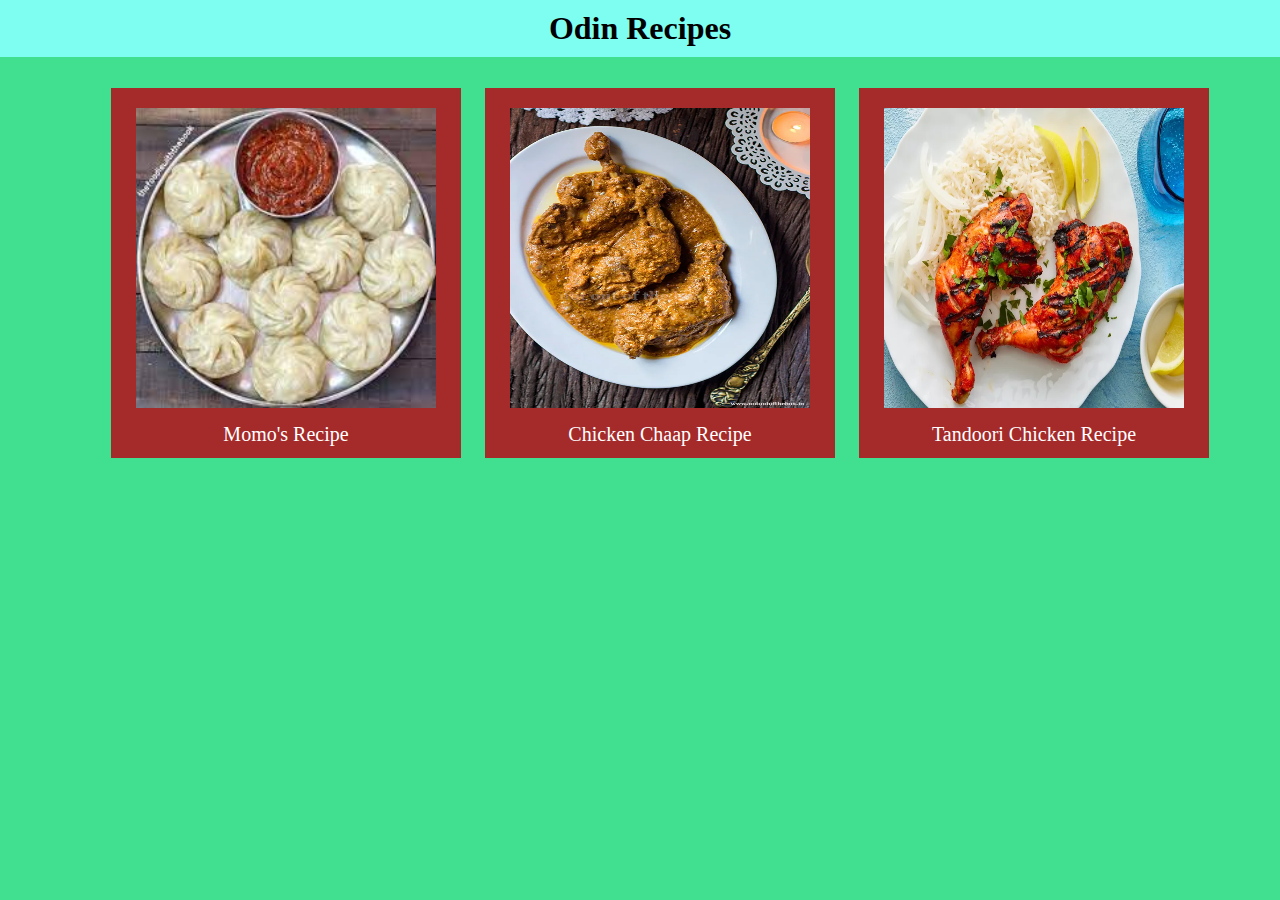
<file: index.html>
<!doctype html>
<html lang="en">
  <head>
    <meta charset="UTF-8" />
    <meta name="viewport" content="width=device-width, initial-scale=1" />
    <title>Odin Recipes</title>
    <link rel="stylesheet" href="style.css" />
  </head>
  <body>
    <h1>Odin Recipes</h1>
    <ol>
      <li>
        <img src="images/momos.jpeg" alt="" /><a href="./recipes/momos.html"
          >Momo's Recipe</a
        >
      </li>
      <li>
        <img src="images/chickenchaap.webp" alt="" /><a
          href="./recipes/chickenchaap.html"
          >Chicken Chaap Recipe</a
        >
      </li>
      <li>
        <img src="images/tandoorichicken.webp" alt="" /><a
          href="./recipes/tandoorichicken.html"
          >Tandoori Chicken Recipe</a
        >
      </li>
    </ol>
  </body>
</html>
</file>
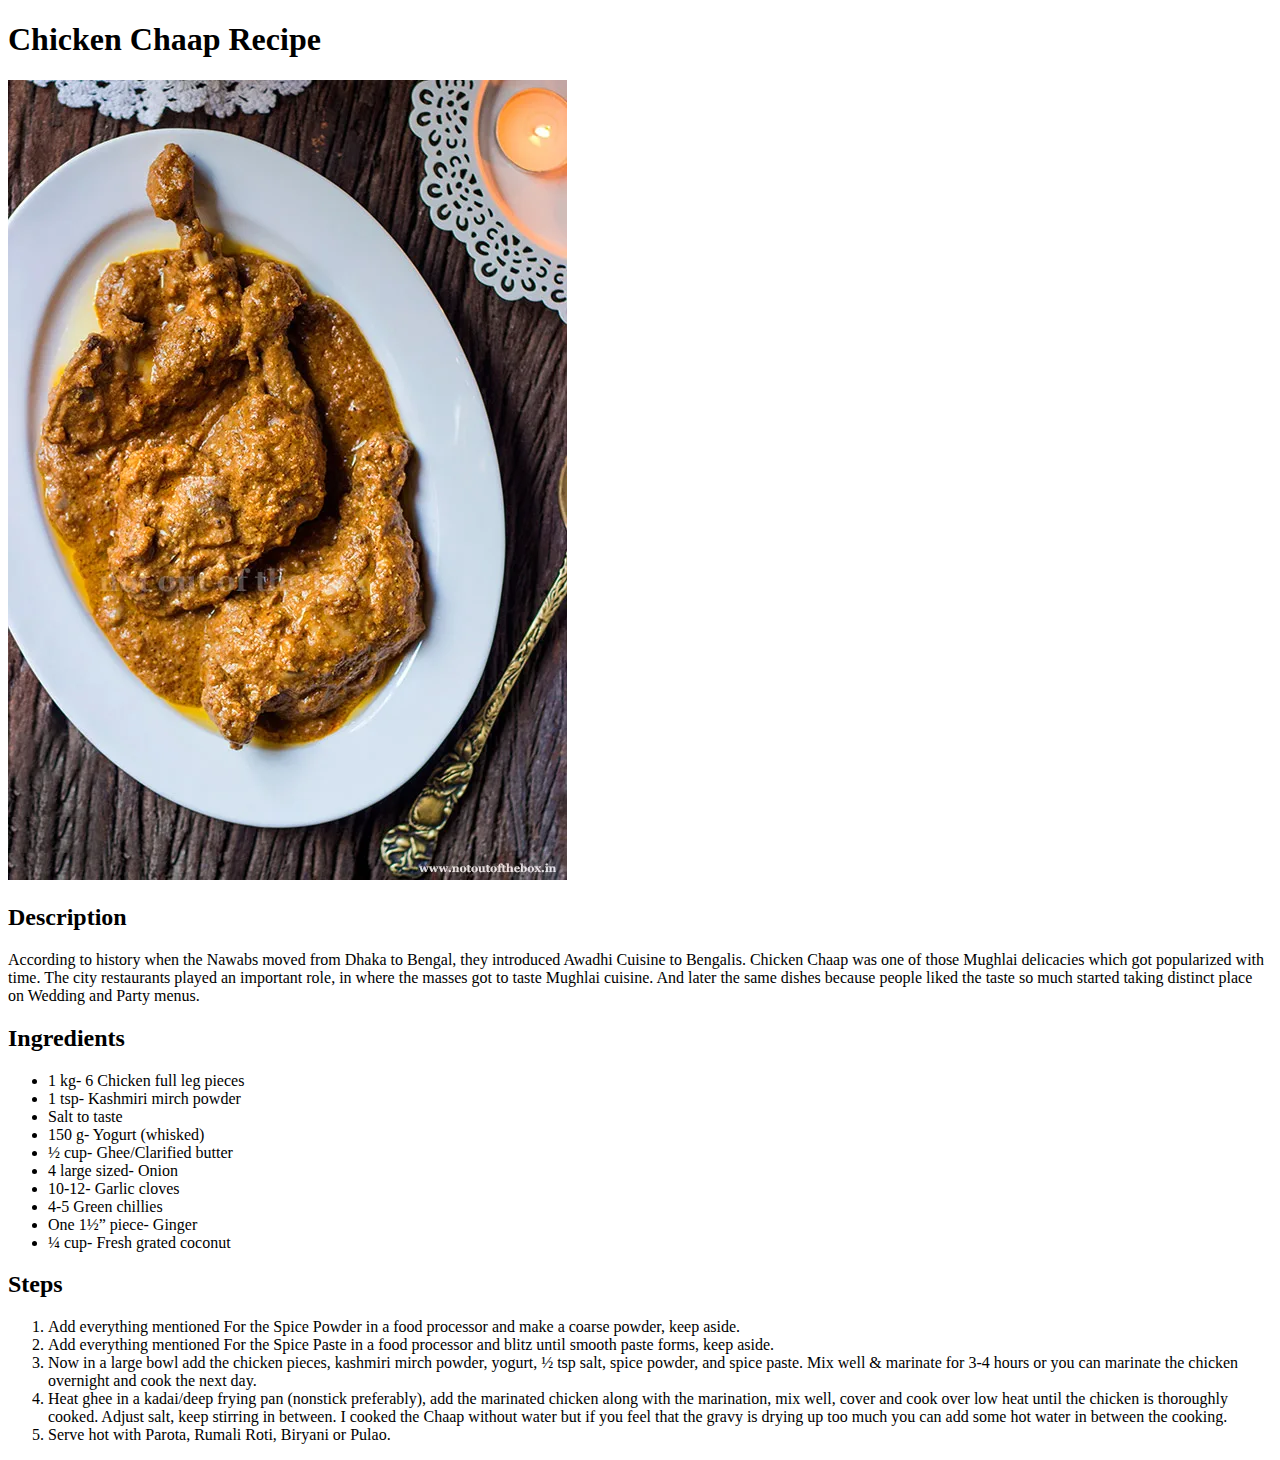
<file: recipes/chickenchaap.html>
<!doctype html>
<html lang="en">
  <head>
    <meta charset="UTF-8" />
    <meta name="viewport" content="width=device-width, initial-scale=1" />
    <title>Chicken Chaap Recipe</title>
  </head>
  <body>
    <h1>Chicken Chaap Recipe</h1>
    <img src="../images/chickenchaap.webp" alt="Chicken Chaap" />
    <h2>Description</h2>
    <p>
      According to history when the Nawabs moved from Dhaka to Bengal, they
      introduced Awadhi Cuisine to Bengalis. Chicken Chaap was one of those
      Mughlai delicacies which got popularized with time. The city restaurants
      played an important role, in where the masses got to taste Mughlai
      cuisine. And later the same dishes because people liked the taste so much
      started taking distinct place on Wedding and Party menus.
    </p>
    <h2>Ingredients</h2>
    <ul>
      <li>1 kg- 6 Chicken full leg pieces</li>
      <li>1 tsp- Kashmiri mirch powder</li>
      <li>Salt to taste</li>
      <li>150 g- Yogurt (whisked)</li>
      <li>½ cup- Ghee/Clarified butter</li>
      <li>4 large sized- Onion</li>
      <li>10-12- Garlic cloves</li>
      <li>4-5 Green chillies</li>
      <li>One 1½” piece- Ginger</li>
      <li>¼ cup- Fresh grated coconut</li>
    </ul>
    <h2>Steps</h2>
    <ol>
      <li>
        Add everything mentioned For the Spice Powder in a food processor and
        make a coarse powder, keep aside.
      </li>
      <li>
        Add everything mentioned For the Spice Paste in a food processor and
        blitz until smooth paste forms, keep aside.
      </li>
      <li>
        Now in a large bowl add the chicken pieces, kashmiri mirch powder,
        yogurt, ½ tsp salt, spice powder, and spice paste. Mix well & marinate
        for 3-4 hours or you can marinate the chicken overnight and cook the
        next day.
      </li>
      <li>
        Heat ghee in a kadai/deep frying pan (nonstick preferably), add the
        marinated chicken along with the marination, mix well, cover and cook
        over low heat until the chicken is thoroughly cooked. Adjust salt, keep
        stirring in between. I cooked the Chaap without water but if you feel
        that the gravy is drying up too much you can add some hot water in
        between the cooking.
      </li>
      <li>Serve hot with Parota, Rumali Roti, Biryani or Pulao.</li>
    </ol>
  </body>
</html>
</file>
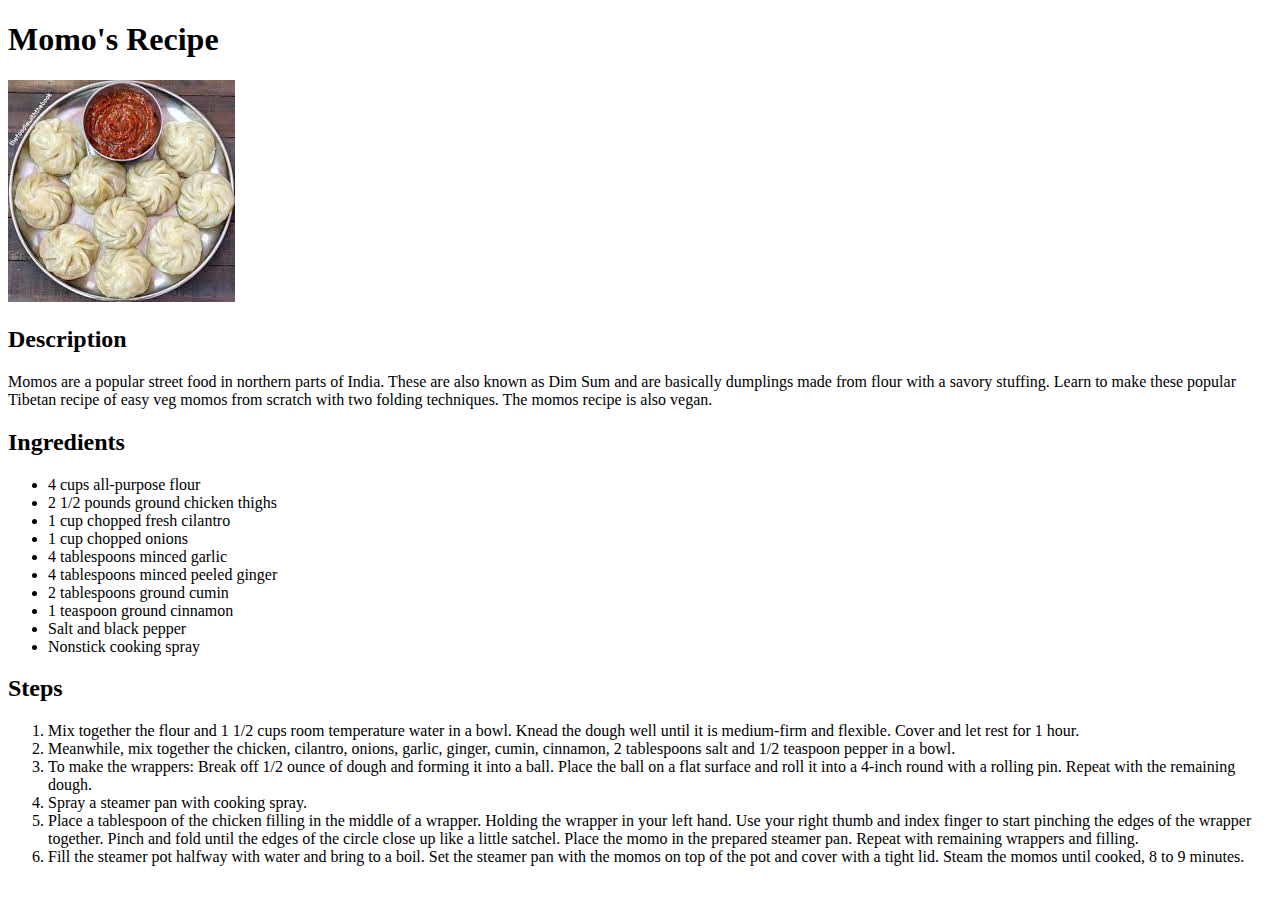
<file: recipes/momos.html>
<!doctype html>
<html lang="en">
  <head>
    <meta charset="UTF-8" />
    <meta name="viewport" content="width=device-width, initial-scale=1" />
    <title>Momo's Recipe</title>
  </head>
  <body>
    <h1>Momo's Recipe</h1>
    <img src="../images/momos.jpeg" alt="Momo's" />
    <h2>Description</h2>
    <p>
      Momos are a popular street food in northern parts of India. These are also
      known as Dim Sum and are basically dumplings made from flour with a savory
      stuffing. Learn to make these popular Tibetan recipe of easy veg momos
      from scratch with two folding techniques. The momos recipe is also vegan.
    </p>
    <h2>Ingredients</h2>
    <ul>
      <li>4 cups all-purpose flour</li>
      <li>2 1/2 pounds ground chicken thighs</li>
      <li>1 cup chopped fresh cilantro</li>
      <li>1 cup chopped onions</li>
      <li>4 tablespoons minced garlic</li>
      <li>4 tablespoons minced peeled ginger</li>
      <li>2 tablespoons ground cumin</li>
      <li>1 teaspoon ground cinnamon</li>
      <li>Salt and black pepper</li>
      <li>Nonstick cooking spray</li>
    </ul>
    <h2>Steps</h2>
    <ol>
      <li>
        Mix together the flour and 1 1/2 cups room temperature water in a bowl.
        Knead the dough well until it is medium-firm and flexible. Cover and let
        rest for 1 hour.
      </li>
      <li>
        Meanwhile, mix together the chicken, cilantro, onions, garlic, ginger,
        cumin, cinnamon, 2 tablespoons salt and 1/2 teaspoon pepper in a bowl.
      </li>
      <li>
        To make the wrappers: Break off 1/2 ounce of dough and forming it into a
        ball. Place the ball on a flat surface and roll it into a 4-inch round
        with a rolling pin. Repeat with the remaining dough.
      </li>
      <li>Spray a steamer pan with cooking spray.</li>
      <li>
        Place a tablespoon of the chicken filling in the middle of a wrapper.
        Holding the wrapper in your left hand. Use your right thumb and index
        finger to start pinching the edges of the wrapper together. Pinch and
        fold until the edges of the circle close up like a little satchel. Place
        the momo in the prepared steamer pan. Repeat with remaining wrappers and
        filling.
      </li>
      <li>
        Fill the steamer pot halfway with water and bring to a boil. Set the
        steamer pan with the momos on top of the pot and cover with a tight lid.
        Steam the momos until cooked, 8 to 9 minutes.
      </li>
    </ol>
  </body>
</html>
</file>
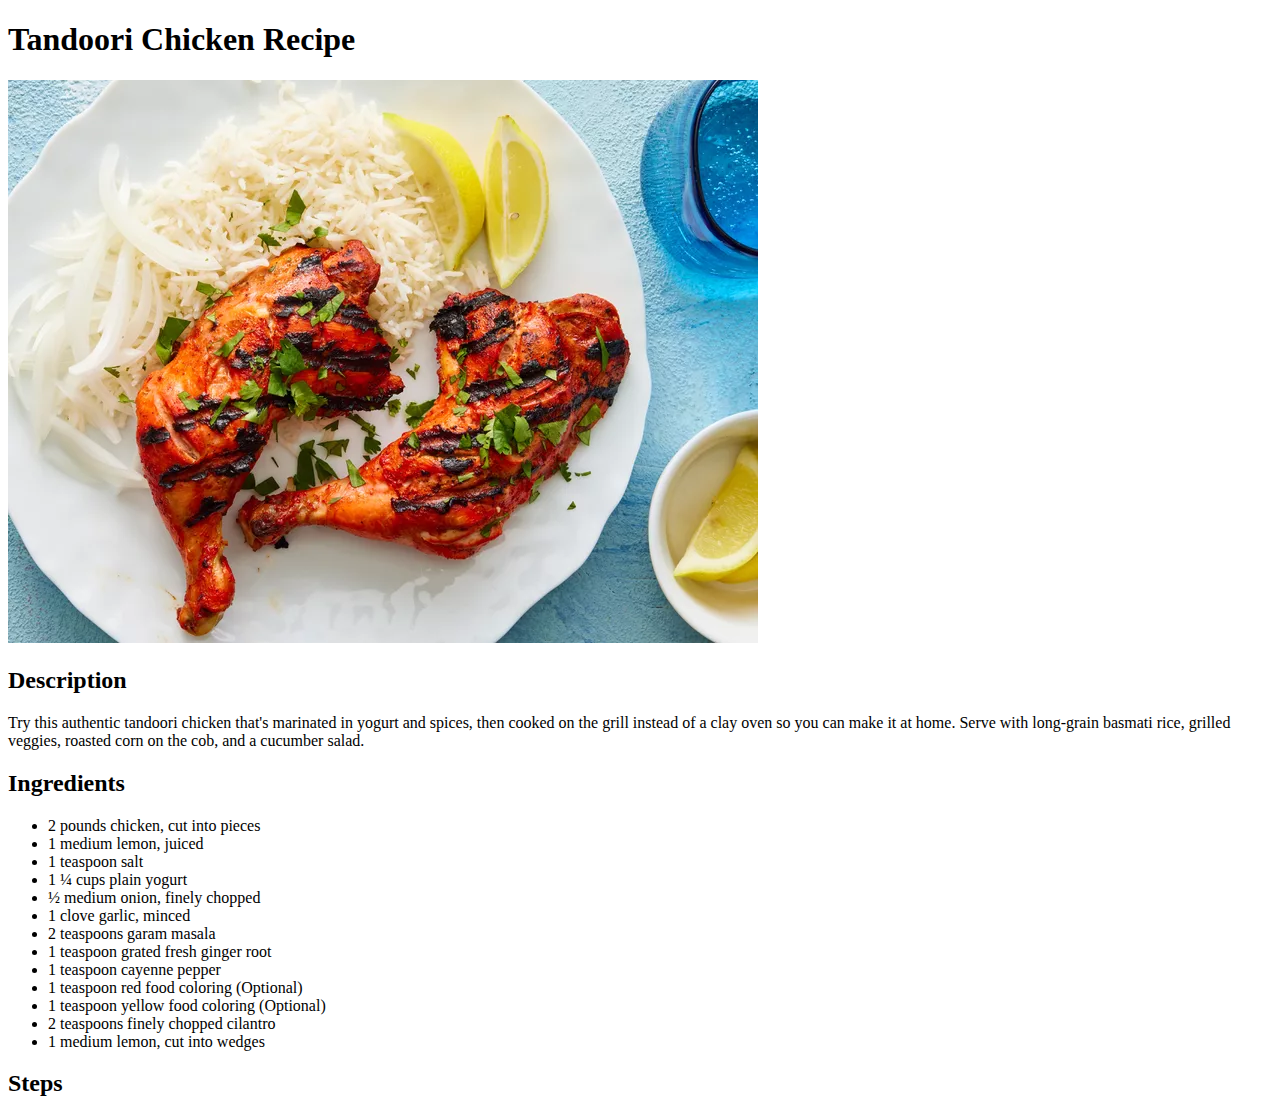
<file: recipes/tandoorichicken.html>
<!doctype html>
<html lang="en">
  <head>
    <meta charset="UTF-8" />
    <meta name="viewport" content="width=device-width, initial-scale=1" />
    <title>Tandoori Chicken Recipe</title>
  </head>
  <body>
    <h1>Tandoori Chicken Recipe</h1>
    <img src="../images/tandoorichicken.webp" alt="Tandoori Chicken" />
    <h2>Description</h2>
    <p>
      Try this authentic tandoori chicken that's marinated in yogurt and spices,
      then cooked on the grill instead of a clay oven so you can make it at
      home. Serve with long-grain basmati rice, grilled veggies, roasted corn on
      the cob, and a cucumber salad.
    </p>
    <h2>Ingredients</h2>
    <ul>
      <li>2 pounds chicken, cut into pieces</li>
      <li>1 medium lemon, juiced</li>
      <li>1 teaspoon salt</li>
      <li>1 ¼ cups plain yogurt</li>
      <li>½ medium onion, finely chopped</li>
      <li>1 clove garlic, minced</li>
      <li>2 teaspoons garam masala</li>
      <li>1 teaspoon grated fresh ginger root</li>
      <li>1 teaspoon cayenne pepper</li>
      <li>1 teaspoon red food coloring (Optional)</li>
      <li>1 teaspoon yellow food coloring (Optional)</li>
      <li>2 teaspoons finely chopped cilantro</li>
      <li>1 medium lemon, cut into wedges</li>
    </ul>
    <h2>Steps</h2>
    <ol></ol>
  </body>
</html>
</file>
<file: style.css>
* {
  font-family: "Times New Roman", Times, serif;
  background: #40e090;
}

body {
  margin: 0;
}

h1 {
  text-align: center;
  background: #7efdf1;
  margin-top: 0;
  padding: 10px;
}

ol {
  text-align: center;
  list-style: none;
}

li {
  display: inline-block;
  height: 350px;
  width: 330px;
  padding: 10px;
  font-size: 20px;
  background: brown;
  margin: 10px;
}

img {
  margin-top: 10px;

  margin-bottom: 10px;
  width: 300px;
  height: 300px;
}

a {
  text-decoration: none;
  color: #ffffff;
  border: solid 1px brown;
  padding: 5px;
  background: brown;
}
</file>
